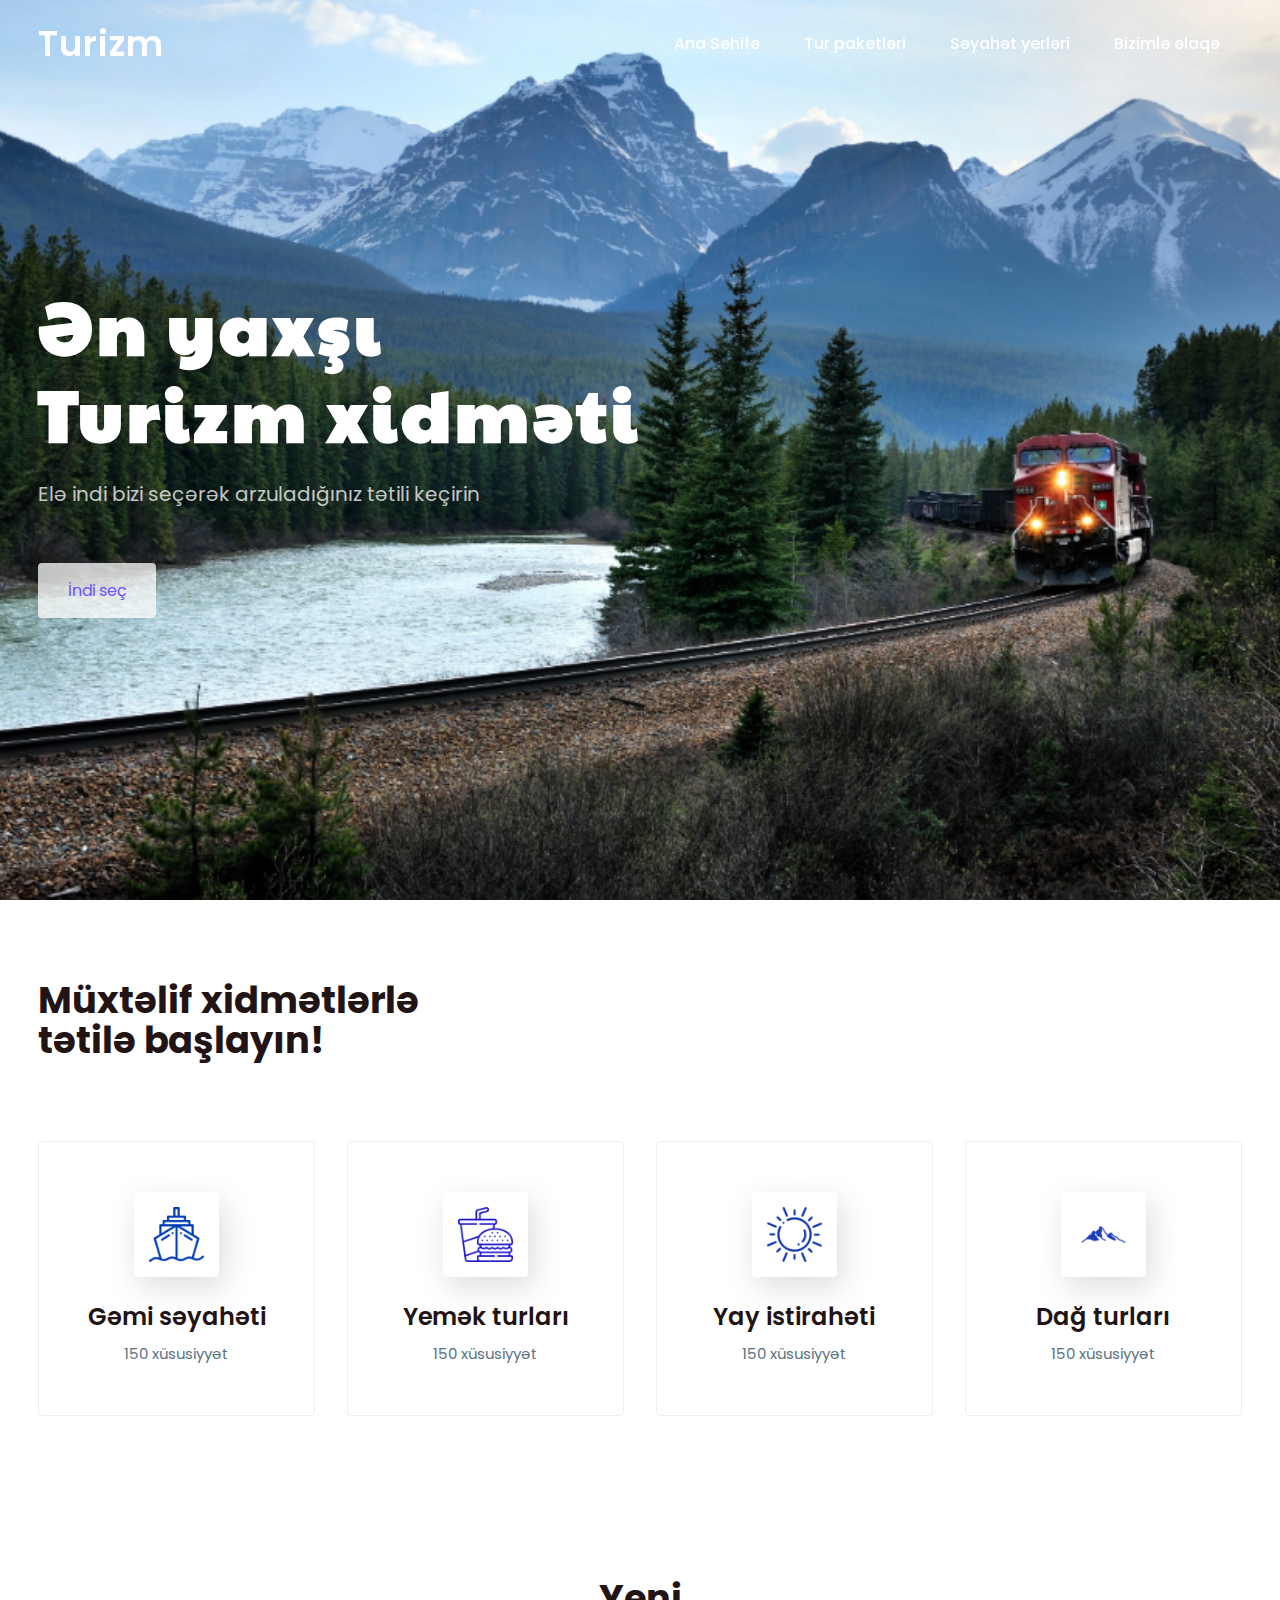
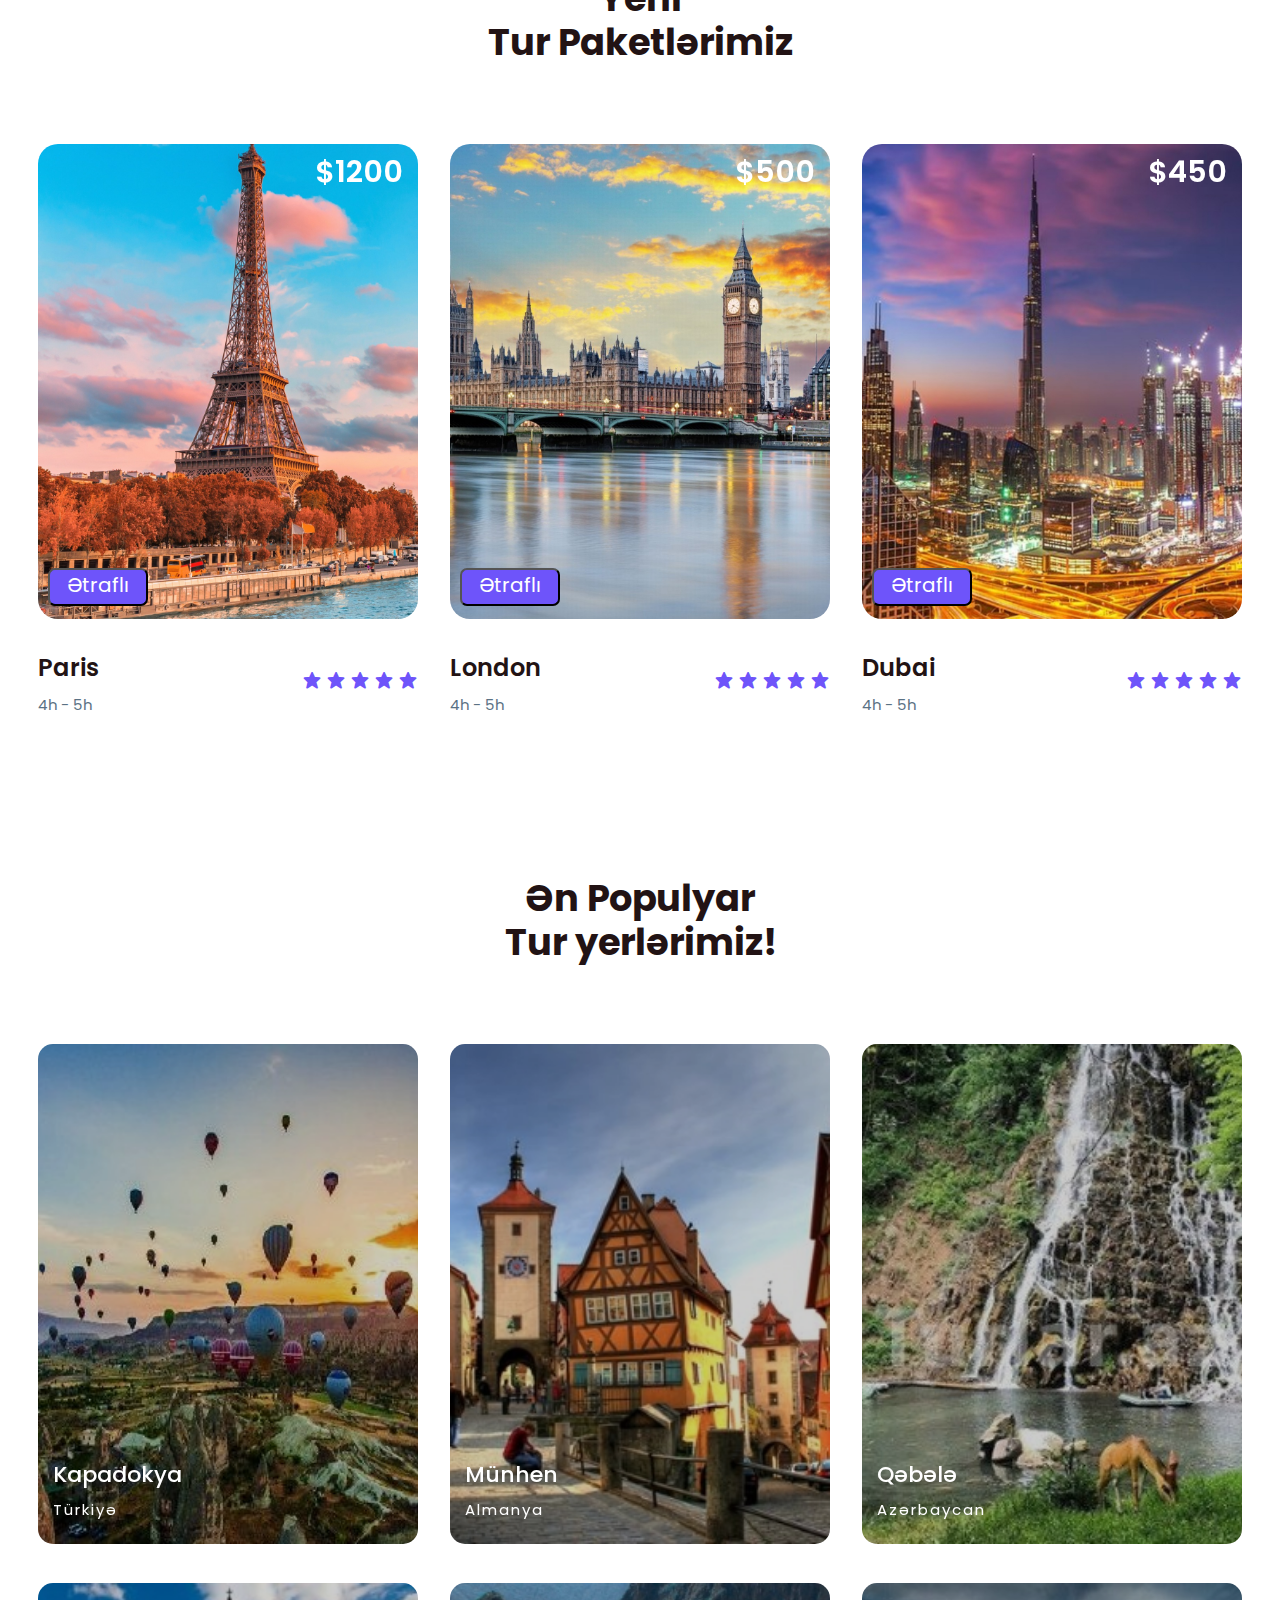
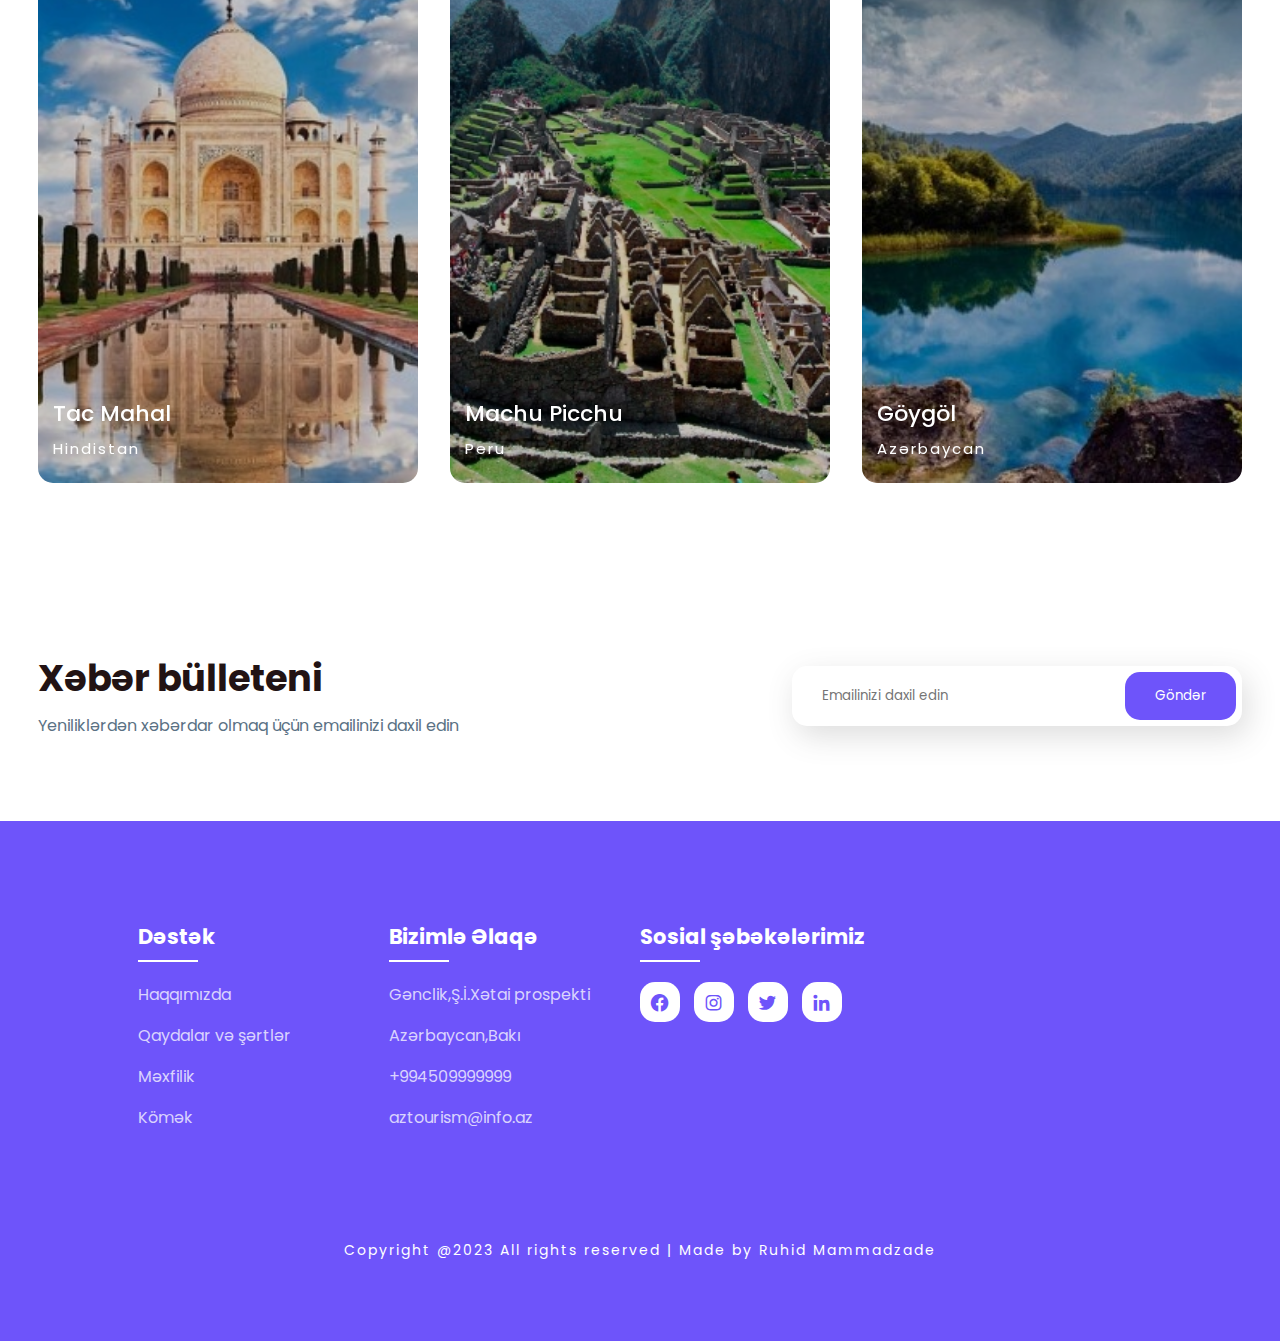
<file: index.html>
<!DOCTYPE html>
<html lang="en">
<head>
    <meta charset="UTF-8">
    <meta http-equiv="X-UA-Compatible" content="IE=edge">
    <meta name="viewport" content="width=device-width, initial-scale=1.0">
    <link rel="stylesheet" href="style.css">
    <link rel="stylesheet"
    href="https://unpkg.com/boxicons@latest/css/boxicons.min.css">
    <link rel="preconnect" href="https://fonts.googleapis.com">
<link rel="preconnect" href="https://fonts.gstatic.com" crossorigin>
<link href="https://fonts.googleapis.com/css2?family=Paytone+One&family=Poppins:wght@100;200;300;400;500;600;700;800;900&display=swap" rel="stylesheet">
    <title>Turizm şirkəti üçün vebsayt</title>
</head>
<body>
<header>
    <a href="#" class="logo" id="seyahetlogo">Turizm</a>
    <div class="bx bx-menu" id="menu-icon"></div>
    <ul class="navbar">
        <li><a href="index.html" id="homepage">Ana Səhifə</a></li>
            <li><a href="turpaketleri.html" id="turpaketleri">Tur paketləri</a></li>
            <li><a href="seyahetyerleri.html" id="seyahetyerleri">Səyahət yerləri</a></li>
            <li><a href="contact.html" id="contactpage">Bizimlə əlaqə</a></li>
    </ul>
</header>

<!-- Home Section -->
<section class="home" id="home">
    <div class="home-text">
        <h1> Ən yaxşı <br> Turizm xidməti</h1>
        <p>Elə indi bizi seçərək arzuladığınız tətili keçirin</p>
        <a href="#" class="home-btn" id="letsgo">İndi seç</a>
    </div>
</section>

<!-- Container -->
<section class="container">
    <div class="text">
        <h2>Müxtəlif xidmətlərlə <br> tətilə başlayın!</h2>
    </div>
    
    <div class="row-items">
        <div class="container-box">
        <div class="container-img">
            <img src="img/shipcruiseicon.png" alt="">
         </div>
         <h4>Gəmi səyahəti</h4>
         <p>150 xüsusiyyət</p>
        </div>

        <div class="container-box">
            <div class="container-img">
                <img src="img/foodicon.png" alt="">
             </div>
             <h4>Yemək turları</h4>
             <p>150 xüsusiyyət</p>
            </div>

            <div class="container-box">
                <div class="container-img">
                    <img src="img/summericon.png" alt="">
                 </div>
                 <h4>Yay istirahəti</h4>
                 <p>150 xüsusiyyət</p>
                </div>

                <div class="container-box">
                    <div class="container-img">
                        <img src="img/mountainicon.png" alt="">
                     </div>
                     <h4>Dağ turları</h4>
                     <p>150 xüsusiyyət</p>
                    </div>
    </div>
</section>

<!-- Package Section -->
<section class="package" id="package">
<div class="title">
<h2> Yeni  <br> Tur Paketlərimiz </h2>
</div>

<div class="package-content">
<div class="box">
    <div class="thum">
        <img src="img/parishome.jpg" style="border-radius: 20px;" >
        <button type="submit" class="etrafli" onclick="window.location.href='turpaketleri.html'">Ətraflı</button>
        <h3>$1200</h3>
        </div>
        <div class="dest-content">
        <div class="location">
            <h4>Paris</h4>
            <p>4h - 5h</p>
        </div>
        <div class="stars">
            <a href="#"><i class="bx bxs-star"></i></a>
            <a href="#"><i class="bx bxs-star"></i></a>
            <a href="#"><i class="bx bxs-star"></i></a>
            <a href="#"><i class="bx bxs-star"></i></a>
            <a href="#"><i class="bx bxs-star"></i></a>
        </div>
</div>
</div>

<div class="box">
    <div class="thum">
        <img src="img/londonhome.jpg" style="border-radius: 20px;" >
        <button type="submit" class="etrafli" onclick="window.location.href='turpaketleri.html'">Ətraflı</button>
        <h3>$500</h3>
        </div>
        <div class="dest-content">
        <div class="location">
            <h4>London</h4>
            <p>4h - 5h</p>
        </div>
        <div class="stars">
            <a href="#"><i class="bx bxs-star"></i></a>
            <a href="#"><i class="bx bxs-star"></i></a>
            <a href="#"><i class="bx bxs-star"></i></a>
            <a href="#"><i class="bx bxs-star"></i></a>
            <a href="#"><i class="bx bxs-star"></i></a>
        </div>
</div>
</div>

<div class="box">
    <div class="thum">
        <img src="img/dubaihome.jpg" style="border-radius: 20px;" >
        <button type="submit" class="etrafli" onclick="window.location.href='turpaketleri.html'">Ətraflı</button>
        <h3>$450</h3>
        </div>
        <div class="dest-content">
        <div class="location">
            <h4>Dubai</h4>
            <p>4h - 5h</p>
        </div>
        <div class="stars">
            <a href="#"><i class="bx bxs-star"></i></a>
            <a href="#"><i class="bx bxs-star"></i></a>
            <a href="#"><i class="bx bxs-star"></i></a>
            <a href="#"><i class="bx bxs-star"></i></a>
            <a href="#"><i class="bx bxs-star"></i></a>
        </div>
</div>
</div>


</div>
</section>

<!-- Destination Section -->
<section class="destination" id="destination">
    <div class="title">
        <h2> Ən Populyar  <br> Tur yerlərimiz! </h2>
        </div>   

        <div class="destination-content">
         <div class="col-content">
            <img src="img/pop1.jpg">
            <h5>Kapadokya</h5>
            <p>Türkiyə</p>
         </div>

         <div class="col-content">
            <img src="img/pop2.jpg">
            <h5>Münhen</h5>
            <p>Almanya</p>
         </div>

         <div class="col-content">
            <img src="img/pop3.jpg">
            <h5>Qəbələ</h5>
            <p>Azərbaycan</p>
         </div>

         <div class="col-content">
            <img src="img/pop4.jpg">
            <h5>Tac Mahal</h5>
            <p>Hindistan</p>
         </div>

         <div class="col-content">
            <img src="img/pop5.jpg">
            <h5>Machu Picchu</h5>
            <p>Peru</p>
         </div>

         <div class="col-content">
            <img src="img/pop6.jpg">
            <h5>Göygöl</h5>
            <p>Azərbaycan</p>
         </div>
        </div>
</section>


<!-- Newsletter Section -->
<section class="newsletter">
<div class="news-text">
   <h2>Xəbər bülleteni</h2> 
   <p>Yeniliklərdən xəbərdar olmaq üçün emailinizi daxil edin </p>   
</div>
<div class="send">
    <form>
        <input type="email" placeholder="Emailinizi daxil edin" required>
        <input type="submit" value="Göndər">
    </form>
</div>
</section>

<!-- Footer Section -->
<section id="contact">
    <div class="footer">
        <div class="main">
            

               <div class="list">
                <h4>Dəstək</h4>
                <ul>
                    <li><a href="#">Haqqımızda</a></li>
                    <li><a href="#">Qaydalar və şərtlər</a></li>
                    <li><a href="#">Məxfilik</a></li>
                    <li><a href="#">Kömək</a></li>
                   
                </ul>
               </div>

               <div class="list">
                <h4>Bizimlə Əlaqə</h4>
                <ul>
                    <li><a href="#">Gənclik,Ş.İ.Xətai prospekti</a></li>
                    <li><a href="#">Azərbaycan,Bakı</a></li>
                    <li><a href="#">+994509999999</a></li>
                    <li><a href="#">aztourism@info.az</a></li>
               
                </ul>
               </div>

               <div class="list">
                <h4>Sosial şəbəkələrimiz</h4>
                <div class="social">
                    <a href="https://www.facebook.com/" target="_blank"><i class="bx bxl-facebook-circle"></i></a>
                    <a href="https://www.instagram.com/" target="_blank"><i class="bx bxl-instagram"></i></a>
                    <a href="https://twitter.com/" target="_blank"><i class="bx bxl-twitter"></i></a>
                    <a href="https://www.linkedin.com/" target="_blank"><i class="bx bxl-linkedin"></i></a>
                </div>
               </div>
               </div>
               </div>

          <div class="end-text">
            <p>Copyright @2023 All rights reserved | Made by Ruhid Mammadzade</p>
          
         </div>     
</section>





    <script type="text/javascript" src="js/script.js"></script>
</body>
</html>
</file>
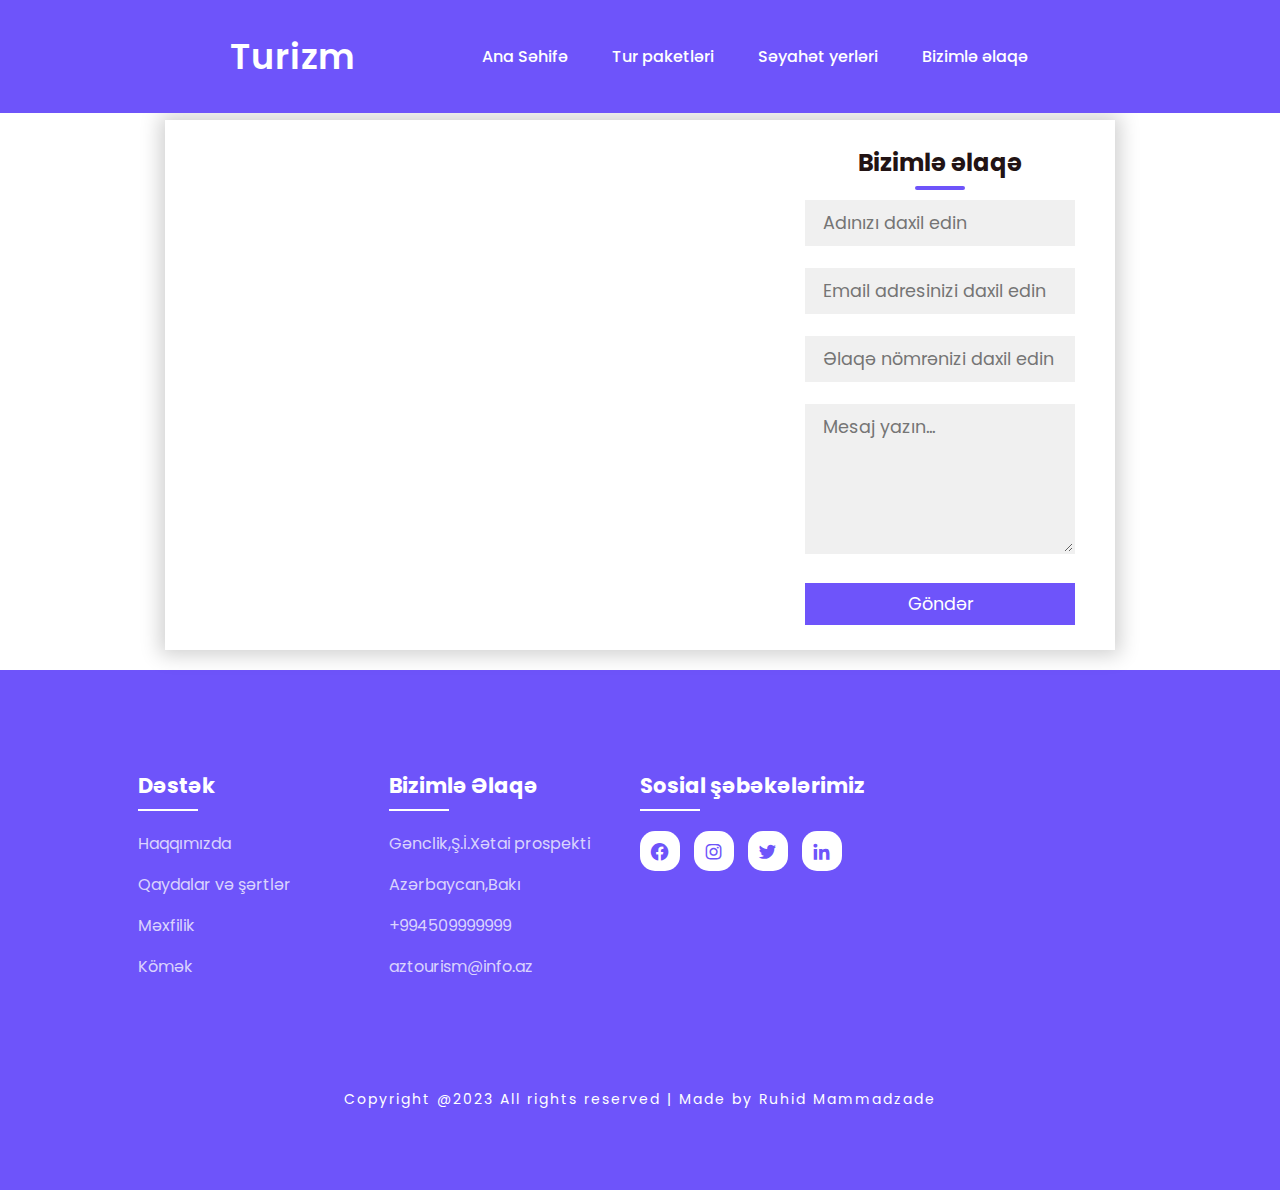
<file: contact.html>
<!DOCTYPE html>
<html lang="en">
<head>
    <meta charset="UTF-8">
    <meta http-equiv="X-UA-Compatible" content="IE=edge">
    <meta name="viewport" content="width=device-width, initial-scale=1.0">
    <link rel="stylesheet" href="style.css">
    <link rel="stylesheet"
    href="https://unpkg.com/boxicons@latest/css/boxicons.min.css">
    <link rel="preconnect" href="https://fonts.googleapis.com">
<link rel="preconnect" href="https://fonts.gstatic.com" crossorigin>
<link href="https://fonts.googleapis.com/css2?family=Paytone+One&family=Poppins:wght@100;200;300;400;500;600;700;800;900&display=swap" rel="stylesheet">
    <title>Bizimlə Əlaqə</title>
</head>
<body>
    <header class="turpaketleri">
        <a href="#" class="logo" id="seyahetlogo">Turizm</a>
        <div class="bx bx-menu" id="menu-icon"></div>
        <ul class="navbar">
            <li><a href="index.html" id="homepage">Ana Səhifə</a></li>
            <li><a href="turpaketleri.html" id="turpaketleri">Tur paketləri</a></li>
            <li><a href="seyahetyerleri.html" id="seyahetyerleri">Səyahət yerləri</a></li>
            <li><a href="contact.html" id="contactpage">Bizimlə əlaqə</a></li>
        </ul>
    </header>
 <br><br><br><br>
 
    <!-- Contact Section -->
    <div class="containercontact">
		<div class="contact-box">
			<div class="contactleft">
                <iframe src="https://www.google.com/maps/embed?pb=!1m18!1m12!1m3!1d194473.52378725997!2d49.69014589267265!3d40.39447550472827!2m3!1f0!2f0!3f0!3m2!1i1024!2i768!4f13.1!3m3!1m2!1s0x40307d6bd6211cf9%3A0x343f6b5e7ae56c6b!2zQmFrxLE!5e0!3m2!1saz!2saz!4v1683834256512!5m2!1saz!2saz" width="600" height="450" style="border:0;" allowfullscreen="" loading="lazy" referrerpolicy="no-referrer-when-downgrade"></iframe>
            </div>
			<div class="contactright">
				<h2>Bizimlə əlaqə</h2>
				<input type="text" class="contactfield" placeholder="Adınızı daxil edin">
				<input type="text" class="contactfield" placeholder="Email adresinizi daxil edin">
				<input type="text" class="contactfield" placeholder="Əlaqə nömrənizi daxil edin">
				<textarea placeholder="Mesaj yazın..." class="contactfield"></textarea>
				<button class="contactbtn">Göndər</button>
			</div>
		</div>
	</div>
    

    <!-- Footer Section -->


<section id="contact">
    <div class="footer">
        <div class="main">
            

               <div class="list">
                <h4>Dəstək</h4>
                <ul>
                    <li><a href="#">Haqqımızda</a></li>
                    <li><a href="#">Qaydalar və şərtlər</a></li>
                    <li><a href="#">Məxfilik</a></li>
                    <li><a href="#">Kömək</a></li>
                   
                </ul>
               </div>

               <div class="list">
                <h4>Bizimlə Əlaqə</h4>
                <ul>
                    <li><a href="#">Gənclik,Ş.İ.Xətai prospekti</a></li>
                    <li><a href="#">Azərbaycan,Bakı</a></li>
                    <li><a href="#">+994509999999</a></li>
                    <li><a href="#">aztourism@info.az</a></li>
               
                </ul>
               </div>

               <div class="list">
                <h4>Sosial şəbəkələrimiz</h4>
                <div class="social">
                    <a href="https://www.facebook.com/" target="_blank"><i class="bx bxl-facebook-circle"></i></a>
                    <a href="https://www.instagram.com/" target="_blank"><i class="bx bxl-instagram"></i></a>
                    <a href="https://twitter.com/" target="_blank"><i class="bx bxl-twitter"></i></a>
                    <a href="https://www.linkedin.com/" target="_blank"><i class="bx bxl-linkedin"></i></a>
                </div>
               </div>
               </div>
               </div>

          <div class="end-text">
            <p>Copyright @2023 All rights reserved | Made by Ruhid Mammadzade</p>
          
         </div>     
</section>
<script type="text/javascript" src="js/script.js"></script>
</body>
</html>
</file>
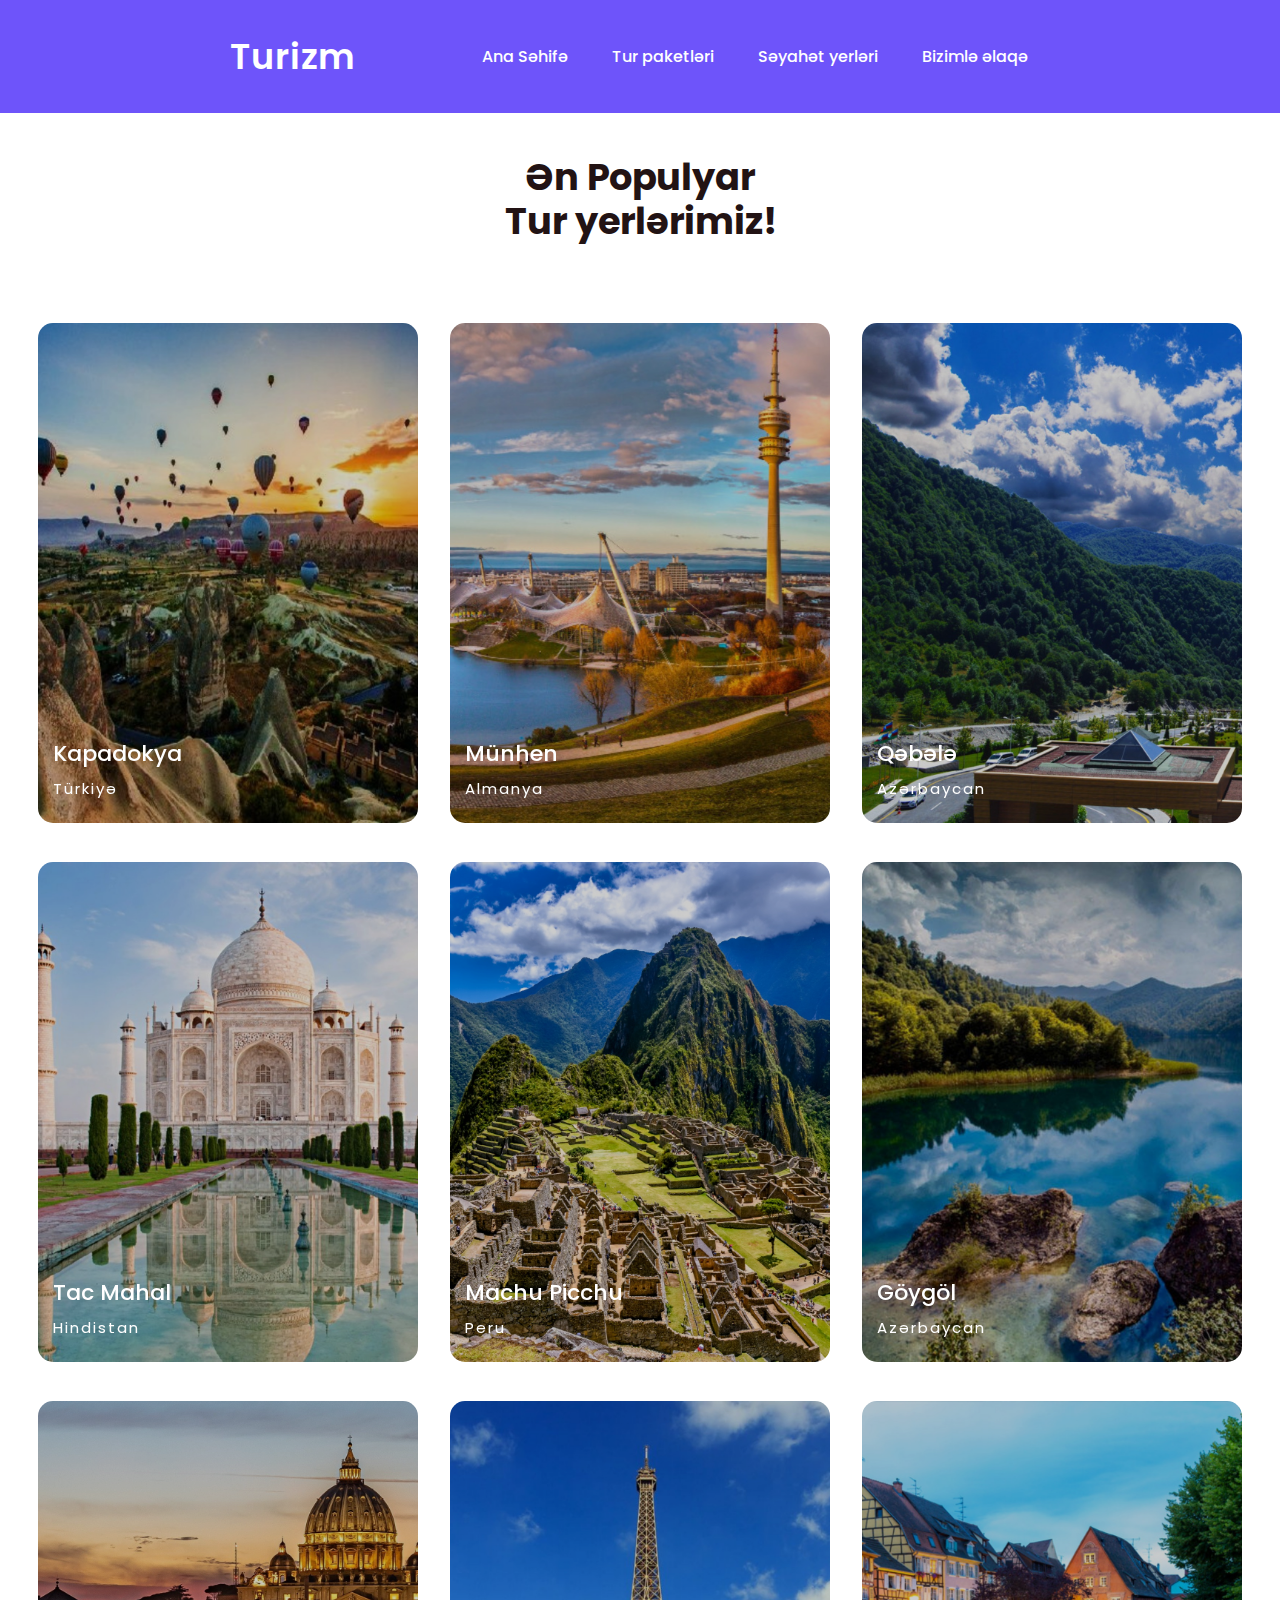
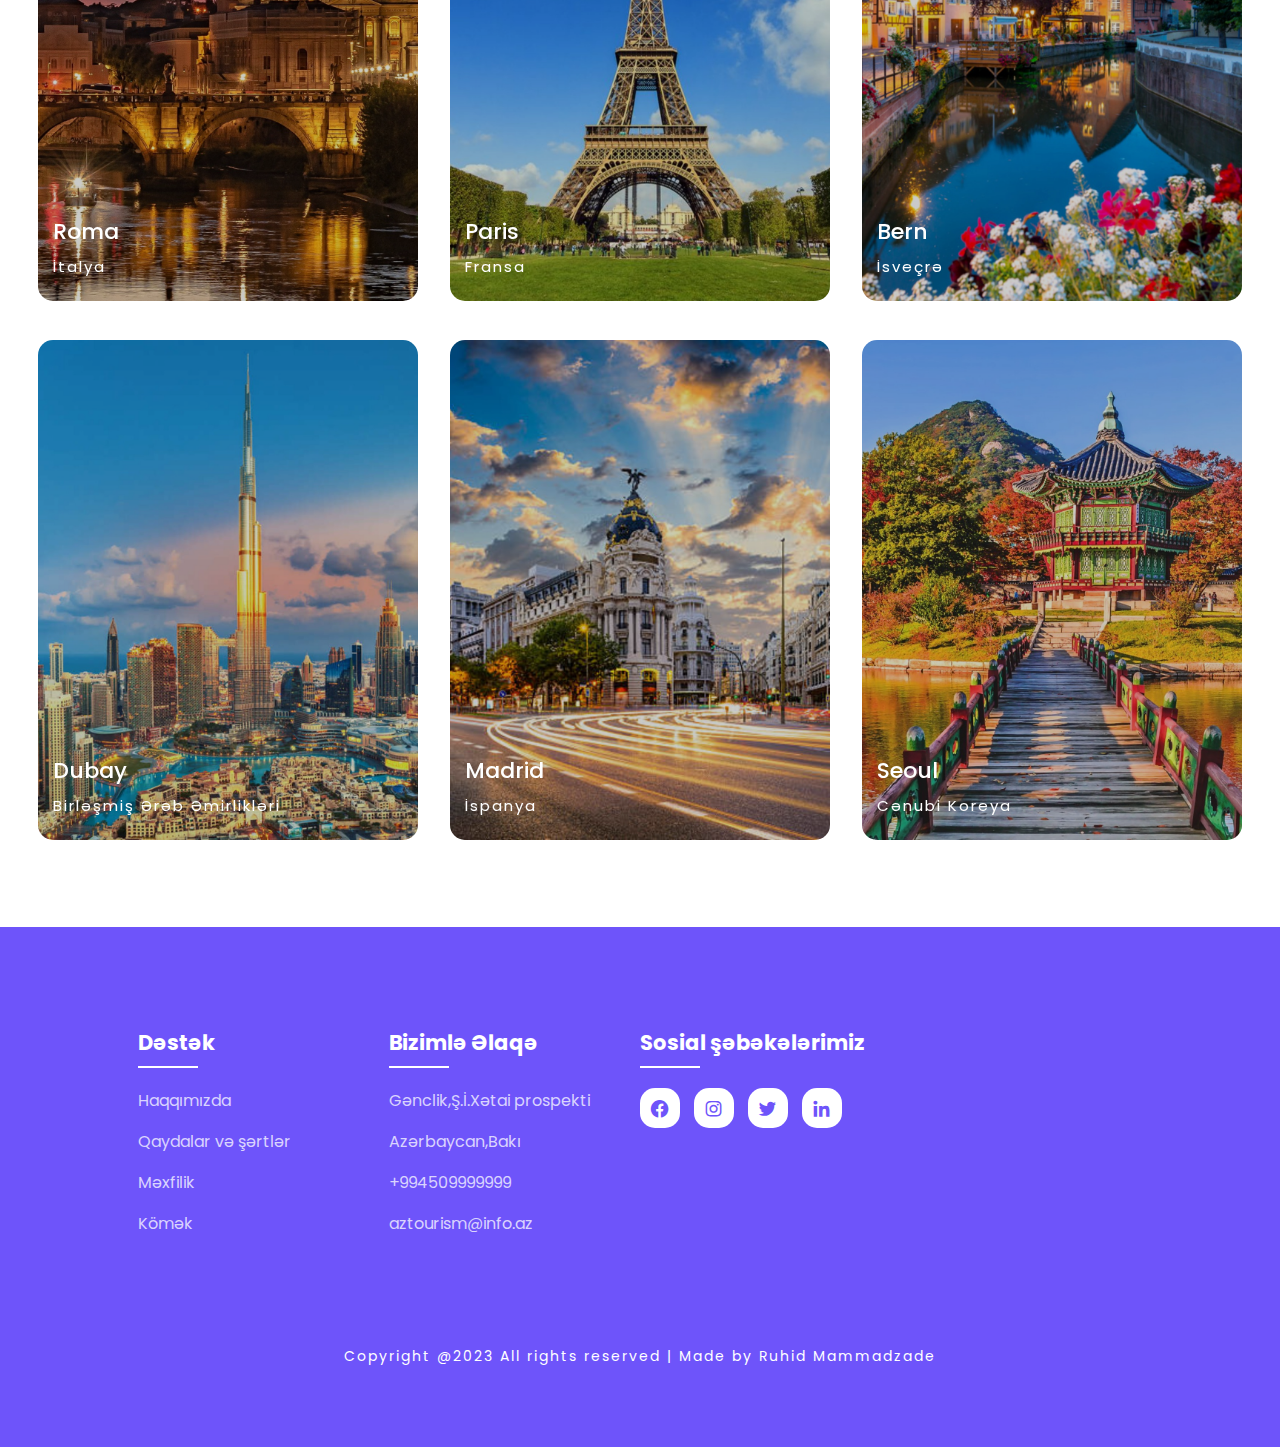
<file: seyahetyerleri.html>
<!DOCTYPE html>
<html lang="en">
<head>
    <meta charset="UTF-8">
    <meta http-equiv="X-UA-Compatible" content="IE=edge">
    <meta name="viewport" content="width=device-width, initial-scale=1.0">
    <link rel="stylesheet" href="style.css">
    <link rel="stylesheet"
    href="https://unpkg.com/boxicons@latest/css/boxicons.min.css">
    <link rel="preconnect" href="https://fonts.googleapis.com">
<link rel="preconnect" href="https://fonts.gstatic.com" crossorigin>
<link href="https://fonts.googleapis.com/css2?family=Paytone+One&family=Poppins:wght@100;200;300;400;500;600;700;800;900&display=swap" rel="stylesheet">
    <title>Ən Məşhur Səyahət Yerləri</title>
</head>
<body>
    <header class="seyahetyerleri">
        <a href="#" class="logo" id="seyahetlogo">Turizm</a>
        <div class="bx bx-menu" id="menu-icon"></div>
        <ul class="navbar">
            <li><a href="index.html" id="homepage">Ana Səhifə</a></li>
            <li><a href="turpaketleri.html" id="turpaketleri">Tur paketləri</a></li>
            <li><a href="seyahetyerleri.html" id="seyahetyerleri">Səyahət yerləri</a></li>
            <li><a href="contact.html" id="contactpage">Bizimlə əlaqə</a></li>
        </ul>
    </header>


<!-- Destination Section -->
<section class="destination" id="destination">
    <div class="title">
        <br><br><br>
        <h2> Ən Populyar  <br> Tur yerlərimiz! </h2>
        </div>   

        <div class="destination-content">
         <div class="col-content">
            <img src="img/seyahet1.jpg" >
            <h5>Kapadokya</h5>
            <p>Türkiyə</p>
         </div>

         <div class="col-content">
            <img src="img/seyahet2.jpg" >
            <h5>Münhen</h5>
            <p>Almanya</p>
         </div>

         <div class="col-content">
            <img src="img/seyahet3.jpg">
            <h5>Qəbələ</h5>
            <p>Azərbaycan</p>
         </div>

         <div class="col-content">
            <img src="img/seyahet4.jpg">
            <h5>Tac Mahal</h5>
            <p>Hindistan</p>
         </div>

         <div class="col-content">
            <img src="img/seyahet5.jpg">
            <h5>Machu Picchu</h5>
            <p>Peru</p>
         </div>

         <div class="col-content">
            <img src="img/seyahet6.jpg">
            <h5>Göygöl</h5>
            <p>Azərbaycan</p>
         </div>

         <div class="col-content">
            <img src="img/seyahet7.jpg">
            <h5>Roma</h5>
            <p>İtalya</p>
         </div>

         <div class="col-content">
            <img src="img/seyahet8.jpg">
            <h5>Paris</h5>
            <p>Fransa</p>
         </div>

         <div class="col-content">
            <img src="img/seyahet9.jpg">
            <h5>Bern</h5>
            <p>İsveçrə</p>
         </div>

         <div class="col-content">
            <img src="img/seyahet10.jpg">
            <h5>Dubay</h5>
            <p>Birləşmiş Ərəb Əmirlikləri</p>
         </div>

         <div class="col-content">
            <img src="img/seyahet11.jpg">
            <h5>Madrid</h5>
            <p>İspanya</p>
         </div>

         <div class="col-content">
            <img src="img/seyahet12.jpg">
            <h5>Seoul</h5>
            <p>Cənubi Koreya</p>
         </div>
         </div>
</section>




<!-- Footer Section -->
<section id="contact">
    <div class="footer">
        <div class="main">
            

               <div class="list">
                <h4>Dəstək</h4>
                <ul>
                    <li><a href="#">Haqqımızda</a></li>
                    <li><a href="#">Qaydalar və şərtlər</a></li>
                    <li><a href="#">Məxfilik</a></li>
                    <li><a href="#">Kömək</a></li>
                   
                </ul>
               </div>

               <div class="list">
                <h4>Bizimlə Əlaqə</h4>
                <ul>
                    <li><a href="#">Gənclik,Ş.İ.Xətai prospekti</a></li>
                    <li><a href="#">Azərbaycan,Bakı</a></li>
                    <li><a href="#">+994509999999</a></li>
                    <li><a href="#">aztourism@info.az</a></li>
               
                </ul>
               </div>

               <div class="list">
                <h4>Sosial şəbəkələrimiz</h4>
                <div class="social">
                    <a href="https://www.facebook.com/" target="_blank"><i class="bx bxl-facebook-circle"></i></a>
                    <a href="https://www.instagram.com/" target="_blank"><i class="bx bxl-instagram"></i></a>
                    <a href="https://twitter.com/" target="_blank"><i class="bx bxl-twitter"></i></a>
                    <a href="https://www.linkedin.com/" target="_blank"><i class="bx bxl-linkedin"></i></a>
                </div>
               </div>
               </div>
               </div>

          <div class="end-text">
            <p>Copyright @2023 All rights reserved | Made by  Ruhid Mammadzade</p>
          
         </div>     
</section>



    <script type="text/javascript" src="js/script.js"></script>
</body>
</html>
</file>
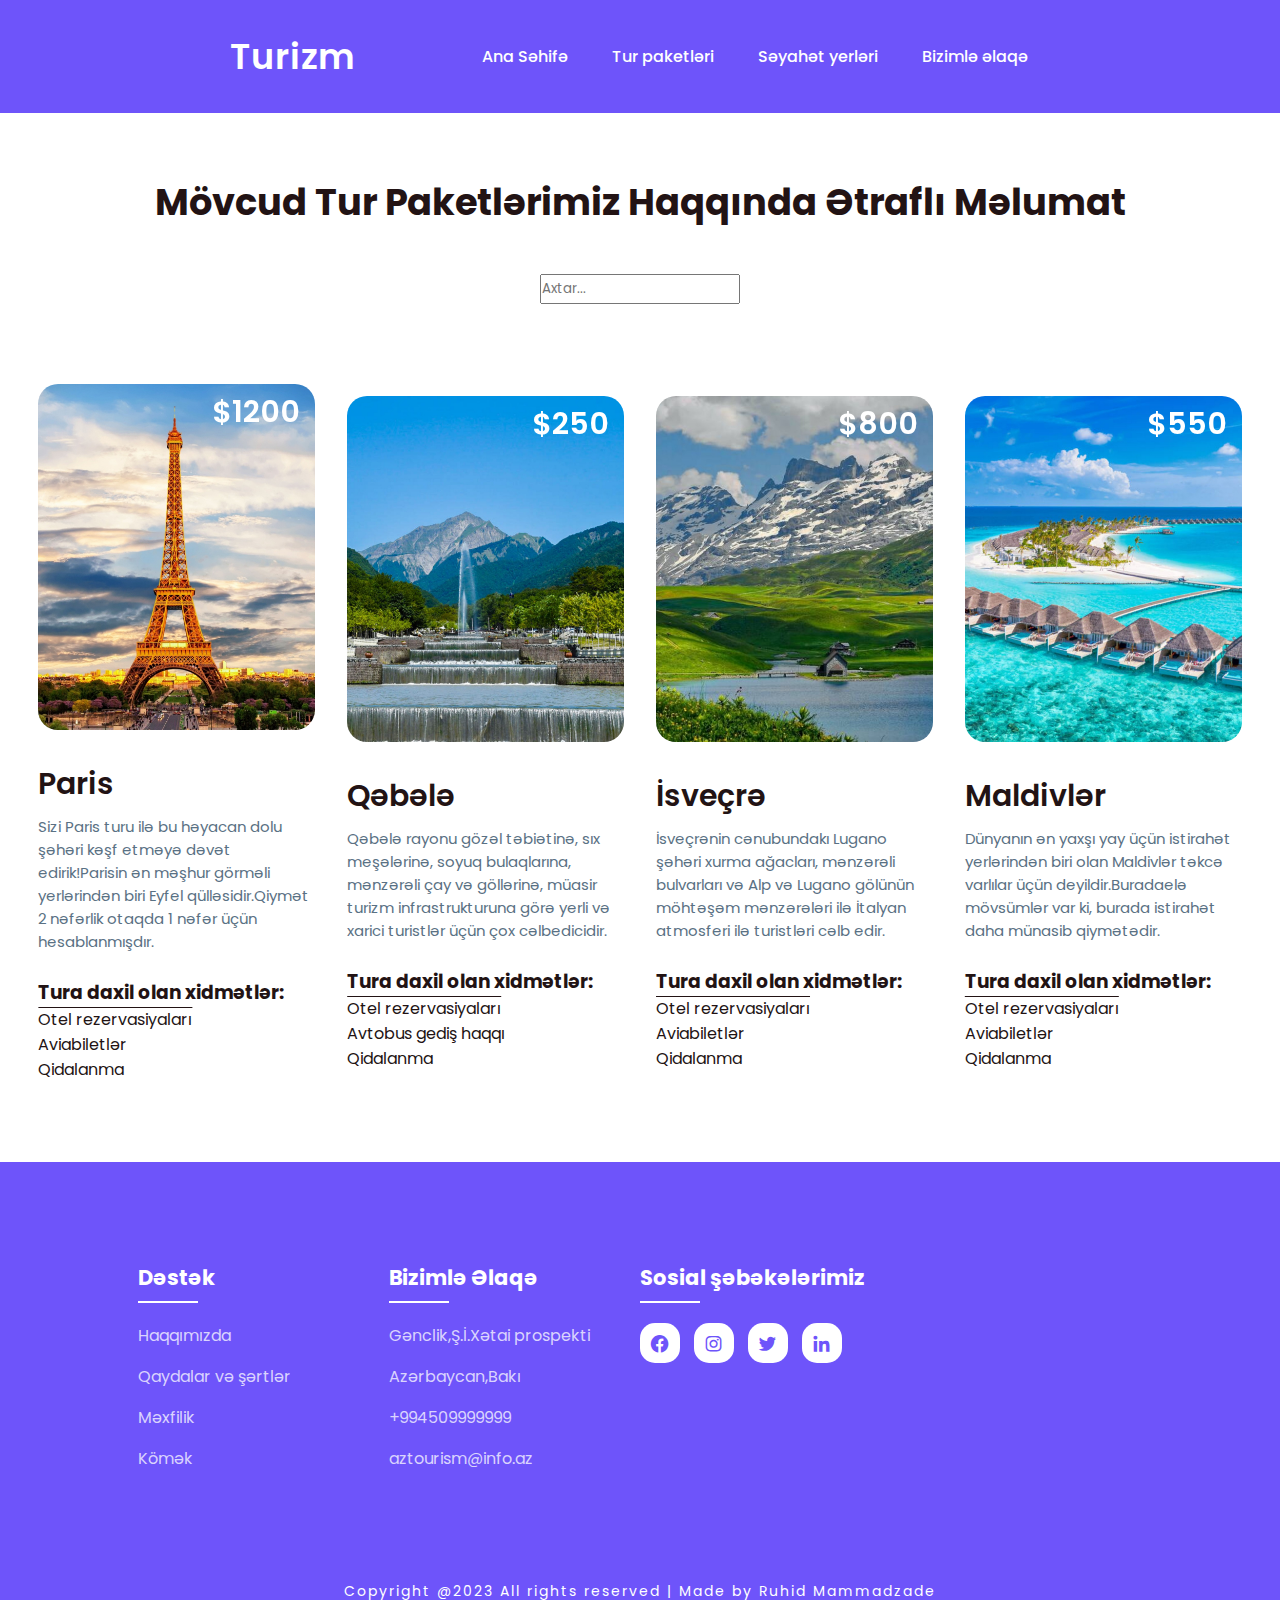
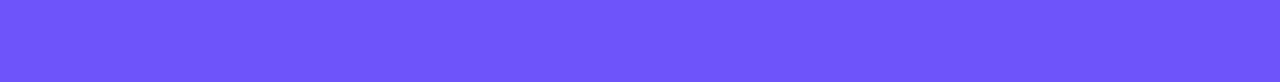
<file: turpaketleri.html>
<!DOCTYPE html>
<html lang="en">
<head>
    <meta charset="UTF-8">
    <meta http-equiv="X-UA-Compatible" content="IE=edge">
    <meta name="viewport" content="width=device-width, initial-scale=1.0">
    <link rel="stylesheet" href="style.css">
    <link rel="stylesheet"
    href="https://unpkg.com/boxicons@latest/css/boxicons.min.css">
    <link rel="preconnect" href="https://fonts.googleapis.com">
    <link rel="preconnect" href="https://fonts.gstatic.com" crossorigin>
    <link href="https://fonts.googleapis.com/css2?family=Paytone+One&family=Poppins:wght@100;200;300;400;500;600;700;800;900&display=swap" rel="stylesheet">
<title>Tur Paketlərimiz</title>
</head>
<body>
    <header class="turpaketleri">
        <a href="#" class="logo" id="seyahetlogo" style="text-decoration: none;">Turizm</a>
        <div class="bx bx-menu" id="menu-icon"></div>
        <ul class="navbar">
            <li><a href="index.html" id="homepage">Ana Səhifə</a></li>
            <li><a href="turpaketleri.html" id="turpaketleri">Tur paketləri</a></li>
            <li><a href="seyahetyerleri.html" id="seyahetyerleri">Səyahət yerləri</a></li>
            <li><a href="contact.html" id="contactpage">Bizimlə əlaqə</a></li>
        </ul>
    </header>
    <section class="package" id="package">
        <div class="title">
            <br>
            <br>
            <br>
            <br>
           
        <h2>  Mövcud Tur Paketlərimiz Haqqında Ətraflı Məlumat</h2>
        <br>
        <br>
        <input type="text" name="" id="find" placeholder="Axtar..." onkeyup="search()" style="height: 30px; width: 200px; ">
        </div>
        
        <div class="package-content">
            <div class="box">
                <div class="thum">
                    <img src="img/parisimg.jpg" style="border-radius: 20px;" >
                    <h3>$1200</h3>
                    </div>
                    <div class="dest-content">
                    <div class="location">
                        <h4 style="font-size: 30px;">Paris</h4>
                        <p>Sizi Paris turu ilə bu həyacan dolu şəhəri kəşf etməyə dəvət edirik!Parisin ən məşhur görməli yerlərindən biri Eyfel qülləsidir.Qiymət 2 nəfərlik otaqda 1 nəfər üçün hesablanmışdır.</p>
                        <br>
                    <h3>Tura daxil olan xidmətlər:</h3>
                        <ul>
                            <li style="text-decoration:overline;">Otel rezervasiyaları</li>
                            <li>Aviabiletlər</li>
                            <li>Qidalanma</li>
                        </ul>
                    
                    
                    </div>
                    
            </div>
            </div>
            <div class="box">
                <div class="thum">
                    <img src="img/qebeleimg.jpg" style="border-radius: 20px;" >
                    <h3>$250</h3>
                    </div>
                    <div class="dest-content">
                    <div class="location">
                        <h4 style="font-size: 30px;">Qəbələ</h4>
                        <p>Qəbələ rayonu gözəl təbiətinə, sıx meşələrinə, soyuq bulaqlarına, mənzərəli çay və göllərinə, müasir turizm infrastrukturuna görə yerli və xarici turistlər üçün çox cəlbedicidir.</p>
                        <br>
                    <h3>Tura daxil olan xidmətlər:</h3>
                        <ul>
                            <li style="text-decoration:overline;">Otel rezervasiyaları</li>
                           <li>Avtobus gediş haqqı</li>
                            <li>Qidalanma</li>
                           
                        </ul>
                    </div>
                    
            </div>
            </div>
            <div class="box">
                <div class="thum">
                    <img src="img/switzerlandimg.jpg" style="border-radius: 20px;" >
                    <h3>$800</h3>
                    </div>
                    <div class="dest-content">
                    <div class="location">
                        <h4 style="font-size: 30px;">İsveçrə</h4>
                        <p>İsveçrənin cənubundakı Lugano şəhəri xurma ağacları, mənzərəli bulvarları və Alp və Lugano gölünün möhtəşəm mənzərələri ilə İtalyan atmosferi ilə turistləri cəlb edir.</p>
                        <br>
                    <h3>Tura daxil olan xidmətlər:</h3>
                        <ul>
                            <li style="text-decoration:overline;">Otel rezervasiyaları</li>
                           <li>Aviabiletlər</li>
                            <li>Qidalanma</li>
                        </ul>
                    </div>
                    
            </div>
            </div>
            <div class="box">
                <div class="thum">
                    <img src="img/maldivesimg.jpg" style="border-radius: 20px;" >
                    <h3>$550</h3>
                    </div>
                    <div class="dest-content">
                    <div class="location">
                        <h4 style="font-size: 30px;">Maldivlər</h4>
                        <p>Dünyanın ən yaxşı yay üçün istirahət yerlərindən biri olan Maldivlər təkcə varlılar üçün deyildir.Buradaelə mövsümlər var ki, burada istirahət daha münasib qiymətədir.</p>
                        <br>
                    <h3>Tura daxil olan xidmətlər:</h3>
                        <ul>
                            <li style="text-decoration:overline;">Otel rezervasiyaları</li>
                           <li>Aviabiletlər</li>
                            <li>Qidalanma</li>
                          
                        </ul>
                    </div>
                   
            </div>
            </div>
            
        
        </div>


        
        
        </section>

<!-- Footer Section -->
<section id="contact">
    <div class="footer">
        <div class="main">
            

               <div class="list">
                <h4>Dəstək</h4>
                <ul>
                    <li><a href="#">Haqqımızda</a></li>
                    <li><a href="#">Qaydalar və şərtlər</a></li>
                    <li><a href="#">Məxfilik</a></li>
                    <li><a href="#">Kömək</a></li>
                   
                </ul>
               </div>

               <div class="list">
                <h4>Bizimlə Əlaqə</h4>
                <ul>
                    <li><a href="#">Gənclik,Ş.İ.Xətai prospekti</a></li>
                    <li><a href="#">Azərbaycan,Bakı</a></li>
                    <li><a href="#">+994509999999</a></li>
                    <li><a href="#">aztourism@info.az</a></li>
               
                </ul>
               </div>

               <div class="list">
                <h4>Sosial şəbəkələrimiz</h4>
                <div class="social">
                    <a href="https://www.facebook.com/" target="_blank"><i class="bx bxl-facebook-circle"></i></a>
                    <a href="https://www.instagram.com/" target="_blank"><i class="bx bxl-instagram"></i></a>
                    <a href="https://twitter.com/" target="_blank"><i class="bx bxl-twitter"></i></a>
                    <a href="https://www.linkedin.com/" target="_blank"><i class="bx bxl-linkedin"></i></a>
                </div>
               </div>
               </div>
               </div>

          <div class="end-text">
            <p>Copyright @2023 All rights reserved | Made by Ruhid Mammadzade</p>
          
         </div>     
</section>

        <script type="text/javascript" src="js/script.js"></script>  
</body>
</html>
</file>
<file: style.css>
*{
    padding: 0;
    margin: 0;
    box-sizing: border-box;
    font-family: 'Poppins', sans-serif;
    text-decoration: none;
    list-style: none;
    scroll-behavior: smooth;
}
:root{
    --bg-color:#fff;
    --text-color:#221314;
    --second-color:#5a7184;
    --main-color:#6e54fa;
    --big-font:6rem;
    --h2-font:3rem;
    --p-font:1.1rem;
}

body{
    background:var(--bg-color);
    color:var(--text-color);
}

header{
    position: fixed;
    top: 0;
    right: 0;
    width:100%;
    z-index: 1000;
    display: flex;
    align-items: center;
    justify-content: space-between;
    background:transparent;
    padding: 30px 18%;
    transition:ease .40s;
}

.logo{
    font-size: 35px;
    font-weight: 600;
    letter-spacing: 1px;
    color: var(--bg-color);
}

.navbar{
    display: flex;
}

.navbar a{
    color: var(--bg-color);
    font-size: var(--p-font);
    font-weight: 500;
    padding: 10px 22px;
    border-radius:4px ;
    transition:ease .40s;
}

.navbar a:hover{
    background:var(--bg-color);
    color:var(--text-color);
    box-shadow: 5px 10px 30px rgb(85 85 85 / 20%);
    border-radius: 4px;
}

#menu-icon{
        color:var(--bg-color); 
        font-size: 35px;
        z-index: 10001;
        cursor: pointer;
        display: none;
}

section{
    padding: 80px 18%;
}

.home{
    position:relative;
    width: 100%;
    height: 100vh;
    background:url(img/background.PNG);
    background-size: cover;
    background-position: center;
    display: grid;
    grid-template-columns: repeat(1,1fr);
    align-items: center;
}

.home-text h1{
    font-size: var(--big-font);
    line-height:1.2;
    color: var(--bg-color);
    font-family: 'Paytone One', sans-serif;
    letter-spacing: 4px;
    margin-bottom: 20px;
}

.home-text p{
    color:#ffffffbf ;
    font-size: 20px;
    font-weight: 400;
    line-height: 38px;
    margin-bottom: 50px;
}

.home-btn{
    display: inline-block;
    font-size: 16px;
    padding: 15px 30px;
    background: #ffffffbf;
    color:var(--main-color); 
    border-radius:4px;
    transition:ease .40s;
}

.home-btn:hover{
    background:var(--bg-color);
    transform: scale(1.1);
}

header.sticky{
background:var(--bg-color);
box-shadow: rgba(33,35,38,0.1) 0px 10px 10px -10px;    
}

.sticky .logo{
color: var(--text-color);
}

.sticky .navbar a{
color:var(--text-color)  ;    
}

.text h2{
font-size: var(--h2-font);
line-height: 1.1;
}

.row-items{
display: grid;
grid-template-columns: repeat(auto-fit,minmax(250px,auto));
grid-gap: 2rem;
align-items: center;
text-align: center;
margin-top: 5rem;
}

.container-box{
background:var(--bg-color);
border:1px solid #f0eded;
padding: 50px 10px;
border-radius:4px;
transition: all 0.3s ease 0s;
cursor: pointer;
}

.container-img img{
height: 85px;
width: 85px;
padding: 15px;
background:var(--bg-color);
box-shadow: 5px 10px 30px rgb(85 85 85 / 20%);
border-radius:4px;
margin-bottom: 15px;
cursor: pointer;
}

.container-box h4{
font-size: 24px;
font-weight: 600;
margin-bottom: 8px;
}

.container-box p{
    font-size: 15px;
    color:var(--second-color);
}

.container-box:hover{
    box-shadow: 5px 30px 56.1276px rgb(55 55 55 / 12%);
    border: 1px solid transparent;
    transform: translateY(-3px);
}

.title{
 text-align: center;
}

.title h2{
font-size: var(--h2-font);
line-height: 1.2;
}

.package-content{
    display: grid;
    grid-template-columns: repeat(auto-fit,minmax(250px,auto));
    grid-gap: 2rem;
    align-items: center;
    margin-top: 5rem;
}

.thum{
  
  position: relative;
  transition: all .3s cubic-bezier(.445,.05,.55,.95);
  will-change: filter;
  cursor: pointer;
} 

.thum img{
width: 100%;
height: auto;
}

.thum h3{
   position: absolute;
   font-size: 30px;
   font-weight: 600;
   text-align:right;
   color:var(--bg-color);
   top: 5px;
   right: 15px;
}

.dest-content{
    display: flex;
    flex-wrap:wrap;
    align-items: center;
    justify-content: space-between;
    padding-top: 24px;
}

.stars i{
    color:var(--main-color);
    font-size: 20px;
}

.location h4{
    font-size: 24px;
    font-weight: 600;
    margin-bottom: 8px;
}

.location p{
    font-size:15px ;
    color: var(--second-color);
}

.thum:hover{
    filter:brightness(100%) hue-rotate(45deg);
    transform: scale(1.04);
}

.destination-content{
    display: grid;
    grid-template-columns: repeat(auto-fit,minmax(340px,auto));
    grid-gap: 2rem;
    align-items: center;
    margin-top: 5rem;  
}

.col-content{
   position: relative;
}

.col-content img{
   width: 100%;
   height: 500px ; 
   object-fit: cover;
   border-radius: 15px;
   filter: brightness(80%);
   transition: all .3s cubic-bezier(.495,.05,.55,.95);
   will-change: filter;
}

.col-content h5{
    position: absolute;
    font-size: 22px;
    font-weight: 500;
    color: var(--bg-color);
    left: 15px;
    bottom: 60px;
}

.col-content p{
    position: absolute;
    font-size: 15px;
    color: var(--bg-color);
    left: 15px;
    bottom: 30px;
    letter-spacing: 2px;
}

.col-content img:hover{
    filter:brightness(100%) hue-rotate(45deg);
    transform: scale(1.04);
    cursor: pointer;
}







.newsletter{
    display: flex;
    flex-wrap: wrap;
    align-items: center;
    justify-content:space-between;
    grid-gap:3rem;
}

.news-text h2{
   font-size:var(--h2-font);
   margin-bottom: 5px;
}

.news-text p{
    font-size: var(--p-font);
    color: var(--second-color);
    line-height: 30px;
}

.newsletter form{
    max-width: 100%;
    width: 450px;
    position: relative;
}

.newsletter form input:first-child{
  display: inline-block;
  width:100%;
  padding: 20px 150px 20px 30px;
  box-shadow: 5px 10px 30px rgb(85 85 85 / 20%);
  outline: none;
  border: none;
  border-radius: 15px;
}

.newsletter form input:last-child{
    display: inline-block;
    position: absolute;
    outline: none;
    border: none;
    padding: 14px 30px;
    border-radius: 15px;
    background: var(--main-color);
    color: var(--bg-color);
    top: 6px;
    right: 6px;
    cursor: pointer;
}






#contact{
   background:var(--main-color);
}
.main{
    display: flex;
    flex-wrap: wrap;
}
.footer{
    padding: 20px 100px;
}
.list{
    width: 25%;
}
.list h4{
    font-size: 21px;
    color: var(--bg-color);
    margin-bottom: 30px;
    position: relative;
}

.list h4::before{
    content: "";
    position: absolute;
    height:2px;
    width: 60px;
    left:0;
    bottom: -10px;
    background:var(--bg-color);
}
.list ul li:not(:last-child){
  margin-bottom: 16px;
}
.list ul li a{
    color: #ffffffbf;
    font-size: var(--p-font);
    display: block;
    transition: .3s;
}
.list ul li a:hover{
    color: var(--bg-color);
    transform: translateX(14px);

}
.list .social a{
   height: 40px;
   width: 40px;
   background: var(--bg-color);
   color: var(--main-color);
   display: inline-flex;
   align-items: center;
   justify-content: center;
   font-size: 21px;
   border-radius: 15px;
   transition: .3s;
   margin-right: 10px;
}
.list .social a:hover{
    transform: scale(1.1);
}
.end-text{
    text-align: center;
    padding-top: 90px;
}
.end-text p{
    color: var(--bg-color);
    font-size: 14px;
    letter-spacing: 2px;
}

@media (max-width:1400px){
    header{
      padding: 17px 3%;
      transition: .2s;   
    }
    header .sticky{
      padding: 10px 3%;
      transition: .2s; 
    }
    section{
        padding: 80px 3%;
        transition: .2s; 
    }
    :root{
        --big-font:4.5rem;
        --h2-font:2.3rem;
        --p-font:1rem;
        transition: .2s;
    }
}


@media (max-width:1040px){
    #menu-icon{
        display: block;
    }
    .sticky #menu-icon{
      color: var(--text-color);  
    }
    .home{
        height: 88vh;
    }
    .navbar{
        position: absolute;
        top: 0;
        right: -100%;
        width: 270px;
        height: 120vh;
        background:#1067cc;
        display: flex;
        flex-direction: column;
        align-items: center;
        padding: 150px 30px;
        transition: 0.5s all;
    }
    .navbar a{
      display: block;
      margin: 1.2rem 0;  
    }
    .sticky .navbar a{
        color: var(--bg-color);

    }
    .navbar a:hover{
        color:var(--text-color);
    }
    .open{
       right:0; 
    }
    .list{
        width: 50%;
        margin-bottom: 12px;
    }
}

@media (max-width:575px){
    .list{
        width: 100%;
    }
    .newsletter form{
        width: 350px; 
    }
    :root{
        --big-font:3.8rem;
        --h2-font:1.8rem;
         transition: .2s;
    }
    .text{
        text-align: center;
     }
     .home{
        height: 85vh;
        transition: .2s;
     }
}

.turpaketleri{
    position: fixed;
    top: 0;
    right: 0;
    width:100%;
    z-index: 1000;
    display: flex;
    align-items: center;
    justify-content: space-between;
    background:var(--main-color);
    padding: 30px 18%;
    transition:ease .40s;
}

.about{
    position: fixed;
    top: 0;
    right: 0;
    width:100%;
    z-index: 1000;
    display: flex;
    align-items: center;
    justify-content: space-between;
    background:var(--main-color);
    padding: 30px 18%;
    transition:ease .40s;
}

.etrafli{
    cursor: pointer;
    border-radius: 7px;
    position: absolute;
    bottom: 20px;
    left: 10px;
    padding-bottom: 4px;
    width: 100px;
    background-color:var(--main-color);
    color: white ;
    font-size: 20px;
    }

.seyahetyerleri{
    position: fixed;
    top: 0;
    right: 0;
    width:100%;
    z-index: 1000;
    display: flex;
    align-items: center;
    justify-content: space-between;
    background:var(--main-color);
    padding: 30px 18%;
    transition:ease .40s;
}





.containercontact{
	position: relative;
	width: 100%;
	height: 100%;
	display: flex;
	justify-content: center;
	align-items: center;
	padding: 20px 100px;
}

.containercontact:after{
	content: '';
	position: absolute;
	width: 100%;
	height: 100%;
	left: 0;
	top: 0;
	background-size: cover;
	filter: blur(50px);
	z-index: -1;
}
.contact-box{
	max-width: 950px;
	display: grid;
	grid-template-columns: repeat(2, 1fr);
	justify-content: center;
	align-items: center;
	text-align: center;
	background-color: #fff;
	box-shadow: 0px 0px 19px 5px rgba(0,0,0,0.19);
}

.contactleft{
	width: 50%;

}

.contactright{
	padding: 25px 40px;
}

.containercontact h2{
	position: relative;
	padding: 0 0 10px;
	margin-bottom: 10px;
}

.containercontact h2:after{
	content: '';
    position: absolute;
    left: 50%;
    bottom: 0;
    transform: translateX(-50%);
    height: 4px;
    width: 50px;
    border-radius: 2px;
    background-color: var(--main-color);
}

.contactfield{
	width: 100%;
	border: 2px solid rgba(0, 0, 0, 0);
	outline: none;
	background-color: rgba(230, 230, 230, 0.6);
	padding: 0.5rem 1rem;
	font-size: 1.1rem;
	margin-bottom: 22px;
	transition: .3s;
}

.contactfield:hover{
	background-color: rgba(0, 0, 0, 0.1);
}

textarea{
	min-height: 150px;
}

.contactbtn{
	width: 100%;
	padding: 0.5rem 1rem;
	background-color: var(--main-color);
	color: #fff;
	font-size: 1.1rem;
	border: none;
	outline: none;
	cursor: pointer;
	transition: .3s;
}

.contactbtn:hover{
    background-color: #27ae60;
}

.contactfield:focus{
    border: 2px solid rgba(30,85,250,0.47);
    background-color: #fff;
}

@media screen and (max-width: 880px){
	.contact-box{
		grid-template-columns: 1fr;
	}
	.contactleft{
		height: 200px;
	}
}
</file>
